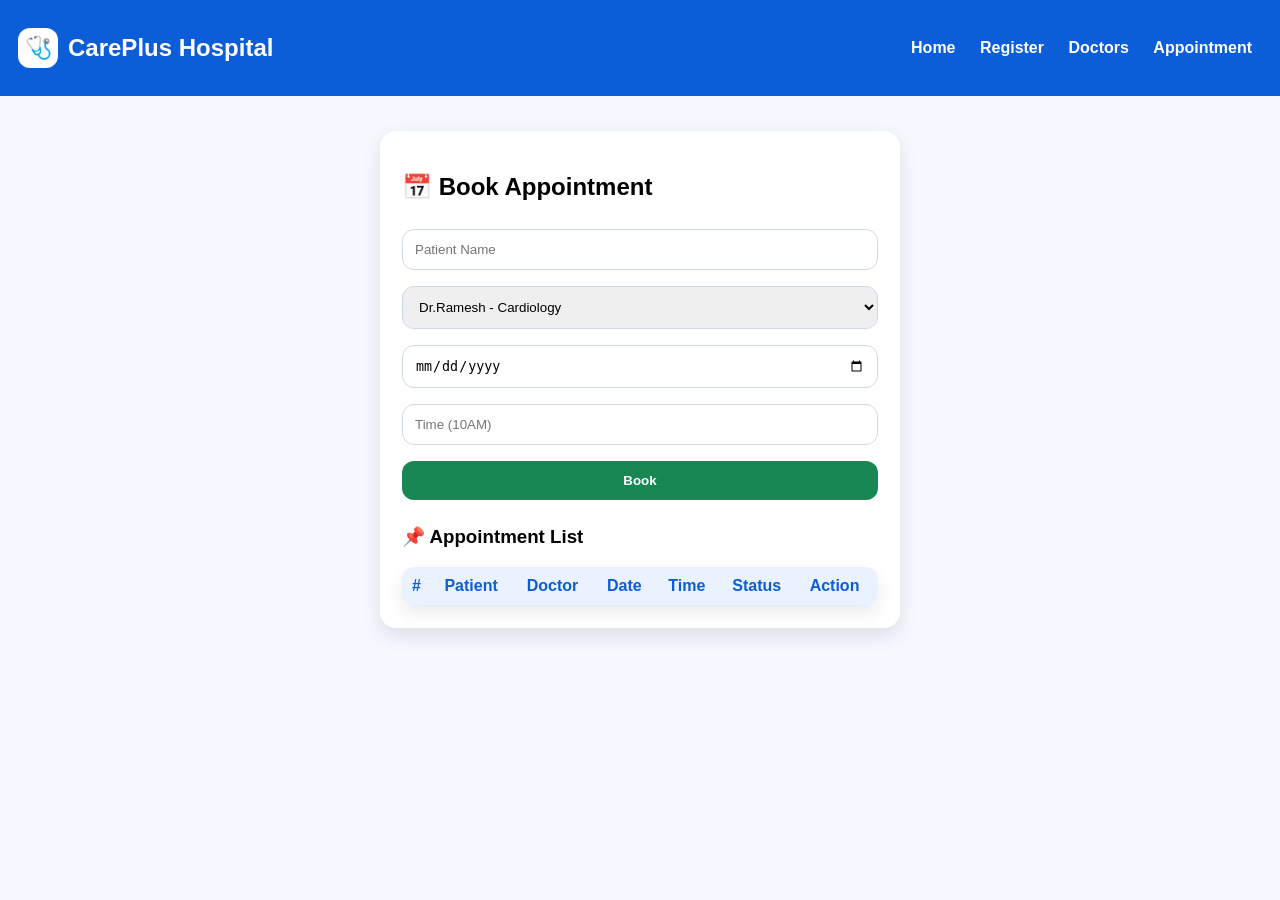
<file: appointment.html>
<!DOCTYPE html>
<html>
<head>
  <title>Appointment</title>
  <link rel="stylesheet" href="style.css">
</head>
<body onload="showAppointments()">

  <div class="nav">
    <div class="brand">
      <div class="logo">🩺</div>
      <h2>CarePlus Hospital</h2>
    </div>
    <div>
      <a href="index.html">Home</a>
      <a href="register.html">Register</a>
      <a href="doctors.html">Doctors</a>
      <a href="appointment.html">Appointment</a>
    </div>
  </div>

  <div class="form-box">
    <h2>📅 Book Appointment</h2>

    <input id="pname" placeholder="Patient Name" required>

    <select id="doctor">
      <option>Dr.Ramesh - Cardiology</option>
      <option>Dr.Sita - Dermatology</option>
      <option>Dr.Ajay - General</option>
      <option>Dr.Meena - Gynecology</option>
    </select>

    <input type="date" id="date" required>
    <input id="time" placeholder="Time (10AM)" required>

    <button class="btn btn-primary" onclick="bookAppointment()">Book</button>

    <h3 style="margin-top:18px;">📌 Appointment List</h3>

    <table>
      <thead>
        <tr>
          <th>#</th>
          <th>Patient</th>
          <th>Doctor</th>
          <th>Date</th>
          <th>Time</th>
          <th>Status</th>
          <th>Action</th>
        </tr>
      </thead>
      <tbody id="appList"></tbody>
    </table>
  </div>

  <script src="script.js"></script>
</body>
</html>
</file>
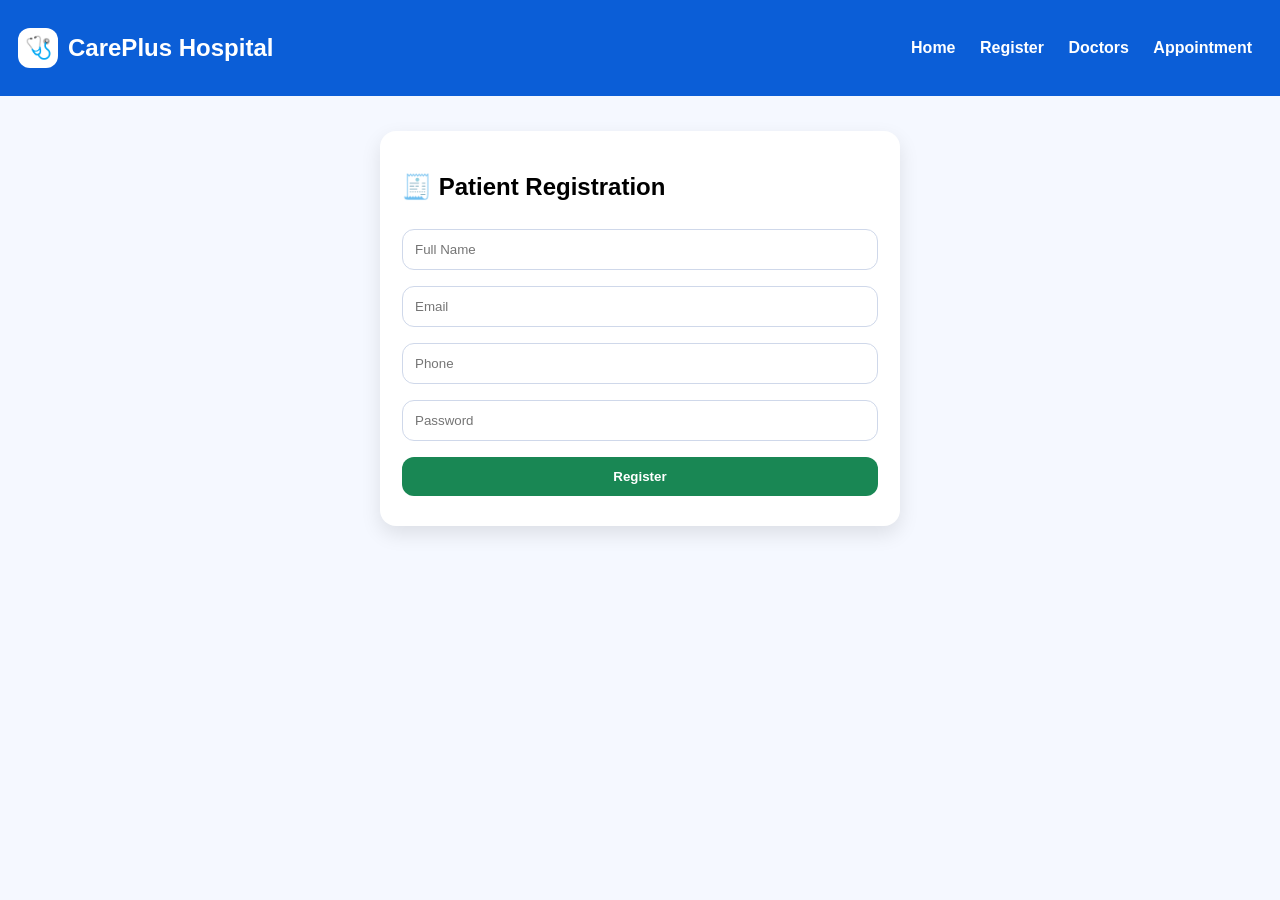
<file: register.html>
<!DOCTYPE html>
<html>
<head>
  <title>Register</title>
  <link rel="stylesheet" href="style.css">
</head>
<body>

  <div class="nav">
    <div class="brand">
      <div class="logo">🩺</div>
      <h2>CarePlus Hospital</h2>
    </div>
    <div>
      <a href="index.html">Home</a>
      <a href="register.html">Register</a>
      <a href="doctors.html">Doctors</a>
      <a href="appointment.html">Appointment</a>
    </div>
  </div>

  <div class="form-box">
    <h2>🧾 Patient Registration</h2>

    <input id="name" placeholder="Full Name" required>
    <input id="email" placeholder="Email" required>
    <input id="phone" placeholder="Phone" required>
    <input id="password" placeholder="Password" required>

    <button class="btn btn-primary" onclick="registerPatient()">Register</button>
  </div>

  <script src="script.js"></script>
</body>
</html>
</file>
<file: style.css>
*{box-sizing:border-box;}
body{
  margin:0;
  font-family: Arial;
  background:#f5f8ff;
}

.nav{
  background:#0b5ed7;
  color:white;
  padding:14px 18px;
  display:flex;
  justify-content:space-between;
  align-items:center;
  position:sticky;
  top:0;
  z-index:100;
}

.brand{
  display:flex;
  align-items:center;
  gap:10px;
}
.logo{
  width:40px;height:40px;
  border-radius:12px;
  background:white;
  display:flex;
  align-items:center;
  justify-content:center;
  font-size:22px;
}

.nav a{
  color:white;
  text-decoration:none;
  margin:0 10px;
  font-weight:bold;
}

.nav a:hover{ text-decoration: underline; }

.container{
  width:90%;
  max-width:1100px;
  margin:25px auto;
}

.hero{
  background: linear-gradient(135deg,#e7f1ff,#ffffff);
  border-radius:18px;
  padding:25px;
  display:flex;
  gap:20px;
  align-items:center;
  box-shadow:0 10px 30px rgba(0,0,0,0.08);
}

.hero-left{
  flex:1;
}
.hero-left h1{
  margin:0;
  color:#0b5ed7;
  font-size:34px;
}
.hero-left p{
  color:#333;
  line-height:1.6;
  margin:10px 0 18px;
}

.hero-actions{
  display:flex;
  gap:10px;
  flex-wrap:wrap;
}

.btn{
  border:none;
  padding:12px 18px;
  border-radius:12px;
  cursor:pointer;
  font-weight:bold;
  text-decoration:none;
  display:inline-block;
}

.btn-primary{
  background:#198754;
  color:white;
}

.btn-outline{
  background:white;
  border:2px solid #0b5ed7;
  color:#0b5ed7;
}

.btn-danger{
  background:#dc3545;
  color:white;
}

.hero-right{
  flex:1;
  display:flex;
  justify-content:center;
}

.hero-img{
  width:100%;
  max-width:420px;
  border-radius:18px;
  border:5px solid #fff;
  box-shadow:0 10px 30px rgba(0,0,0,0.12);
}

.grid{
  display:grid;
  grid-template-columns: repeat(auto-fit,minmax(240px,1fr));
  gap:16px;
  margin-top:18px;
}

.card{
  background:white;
  border-radius:16px;
  padding:18px;
  box-shadow:0 8px 20px rgba(0,0,0,0.08);
}

.card h3{
  margin:0 0 8px;
  color:#0b5ed7;
}

.card p{
  margin:0 0 12px;
  color:#444;
  line-height:1.5;
}

.form-box{
  max-width:520px;
  margin:35px auto;
  background:white;
  padding:22px;
  border-radius:16px;
  box-shadow:0 8px 20px rgba(0,0,0,0.10);
}

input,select,button{
  width:100%;
  padding:12px;
  margin:8px 0;
  border-radius:12px;
  border:1px solid #cfd8ea;
  outline:none;
}

input:focus,select:focus{
  border-color:#0b5ed7;
}

table{
  width:100%;
  border-collapse:collapse;
  margin-top:12px;
  background:white;
  border-radius:12px;
  overflow:hidden;
  box-shadow:0 8px 18px rgba(0,0,0,0.08);
}

th,td{
  padding:10px;
  border-bottom:1px solid #e6ecff;
  text-align:left;
}
th{ background:#eaf2ff; color:#0b5ed7; }

.footer{
  margin-top:35px;
  background:#0b5ed7;
  color:white;
  padding:15px;
  text-align:center;
}
.small{
  font-size:13px;
  opacity:0.9;
}
.badge{
  display:inline-block;
  padding:6px 10px;
  border-radius:999px;
  background:#e7f1ff;
  color:#0b5ed7;
  font-weight:bold;
  font-size:13px;
}
</file>
